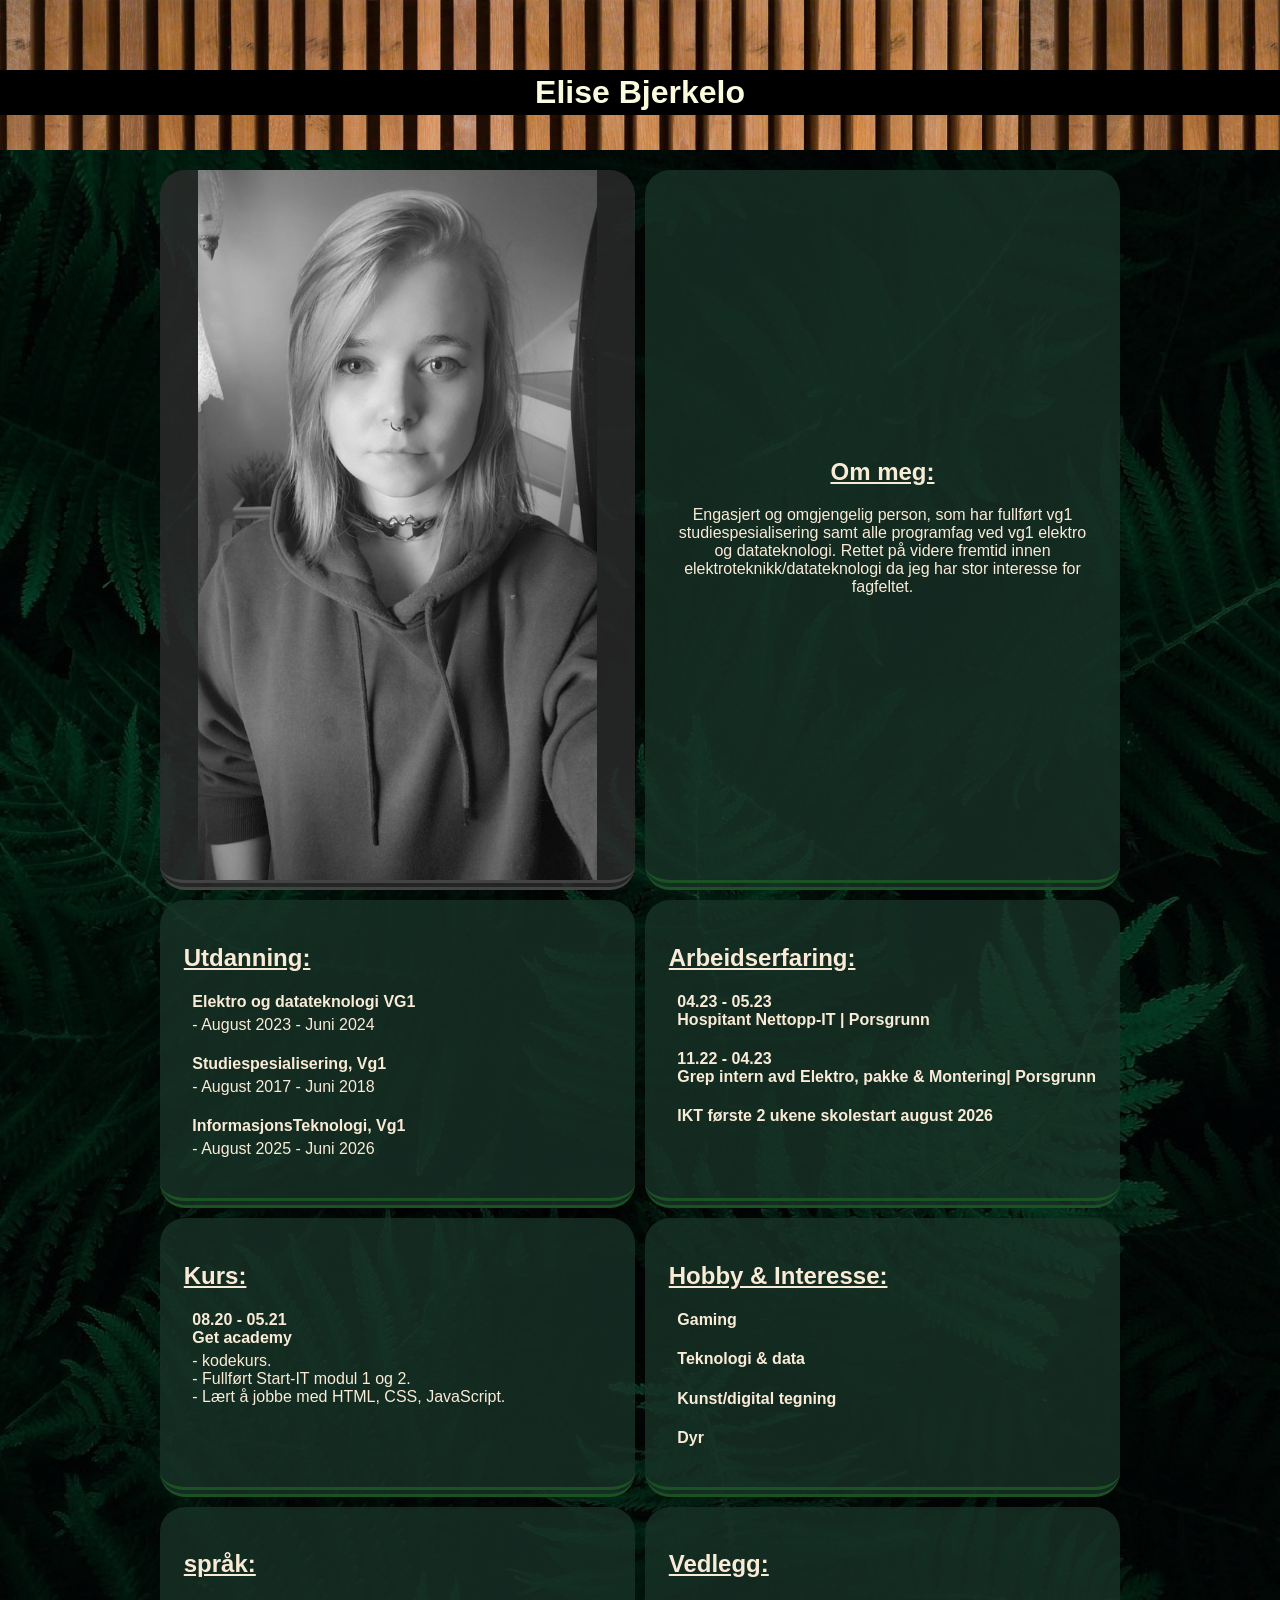
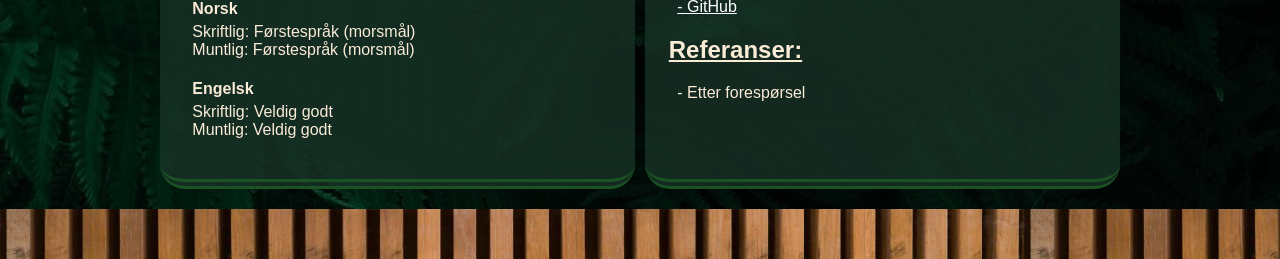
<file: index.html>
<!DOCTYPE html>
<html lang="en">
  <head>
    <meta charset="UTF-8" />
    <meta name="viewport" content="width=device-width, initial-scale=1.0" />
    <title>Document</title>
    <link rel="stylesheet" href="style.css" />
  </head>
  <body>
    <div id="container">
      <div id="header">
        <div id="box1">
          <h1>Elise Bjerkelo</h1>
        </div>
      </div>
      <!----------------------------------------------------------------->
      <div id="flex-container">

        <div id="grid-container">
          <div class="grid-item" id="profile"></div>
          <div class="grid-item" id="about">
            <h2>Om meg:</h2>
            <p>
              Engasjert og omgjengelig person, som har fullført vg1 studiespesialisering samt alle programfag ved vg1 elektro og datateknologi. 
              Rettet på videre fremtid innen elektroteknikk/datateknologi da jeg har stor interesse for fagfeltet. 
            </p>
          </div>

          <div class="grid-item">
            <h2>Utdanning:</h2>
            <ul class="grid-list">
              <li>
                <h4>Elektro og datateknologi VG1</h4>
                <p class="listInfo">- August 2023 - Juni 2024</p>
              </li>
              <li>
                <h4>Studiespesialisering, Vg1</h4>
                <p class="listInfo">- August 2017 - Juni 2018</p>
              </li>
              <li>
                <h4>InformasjonsTeknologi, Vg1</h4>
                <p class="listInfo">- August 2025 - Juni 2026</p>
              </li>
            </ul>
          </div>

          <div class="grid-item">
            <h2>Arbeidserfaring:</h2>
            <ul class="grid-list">
              <li>
                <h4>
                  <span>04.23 - 05.23</span> <br />Hospitant Nettopp-IT |
                  Porsgrunn
                </h4>
              </li>
              <li>
                <h4>
                  11.22 - 04.23 <br />Grep intern avd Elektro, pakke &
                  Montering| Porsgrunn
                </h4>
              </li>
              <li>
                <h4>
                  IKT første 2 ukene skolestart august 2026
                </h4>
              </li>
            </ul>
          </div>

          <div class="grid-item">
            <h2>Kurs:</h2>
            <ul class="grid-list">
              <li>
                <h4>08.20 - 05.21 <br />Get academy</h4>
                <p class="listInfo">
                  - kodekurs. <br />
                  - Fullført Start-IT modul 1 og 2. <br />
                  - Lært å jobbe med HTML, CSS, JavaScript.
                </p>
              </li>
            </ul>
          </div>

          <div class="grid-item">
            <h2>Hobby & Interesse:</h2>
            <ul class="grid-list">
              <li>
                <h4>Gaming</h4>
              </li>
              <li>
                <h4>Teknologi & data</h4>
              </li>
              <li>
                <h4>Kunst/digital tegning</h4>
              </li>
              <li>
                <h4>Dyr</h4>
              </li>
            </ul>
          </div>

          <div class="grid-item">
            <h2>språk:</h2>
            <ul class="grid-list">
              <li>
                <h4>Norsk</h4>
                <p class="listInfo">
                  Skriftlig: Førstespråk (morsmål)<br />
                  Muntlig: Førstespråk (morsmål)
                </p>
              </li>
              <li>
                <h4>Engelsk</h4>
                <p class="listInfo">
                  Skriftlig: Veldig godt<br />
                  Muntlig: Veldig godt
                </p>
              </li>
            </ul>
          </div>

          <div class="grid-item">
            <h2>Vedlegg:</h2>
            <ul class="grid-list">
              <li>
                <a href="https://github.com/Ellie-404"><p class="listInfo">- GitHub</p></a>
              </li>
            </ul>
            <h2>Referanser:</h2>
            <ul class="grid-list">
              <li>
                <p class="listInfo">- Etter forespørsel</p>
              </li>
            </ul>
          </div>
          
        </div>
        <!------------------------------------------------------------------------>
      </div>
      <div id="footer"></div>
    </div>
  </body>
</html>

<!--Ting Cv'n skal inneholde-->
<!--Profilbilde-->
<!--Om deg-->
<!--Utdanning + forklaring-->
<!--Arbeidserfaring + forklaring-->
<!--Språk ( muntlig & skriftlig)-->
<!--Hobby-->
<!--Interesser-->
<!--Referanser-->
<!--vedlegg-->
</file>
<file: style.css>
body{
    margin: 0;
    padding: 0;
    background-image: url("pexels-igor-haritanovich-814387-1687341.jpg");
    background-size: contain;
    background-color: #05391fa5;
    background-blend-mode:multiply;
    font-family: Arial, Helvetica,sans-serif ;
}
#container{
    display: flex;
    flex-direction: column;
    min-height: 100vh;
}

/*------------------------HEADER---------------*/
#header{
    display: flex;
    flex-direction: column;
    background-image: url("istockphoto-2096141733-1024x1024.jpg");
    height: 150px;
}

#box1{
    background-color:black;
    color: rgb(250, 252, 221);
    margin-top: 70px;
    width: 100%;
    height: 30%;
    display: flex;
    flex-direction: row;
    align-items: center;
    justify-content: center
}

/*--------------------MAIN-CONTENT-------------------*/

#main{
    display: flex;    
    flex-direction: row;
    align-items: center;
    align-self: center;
    margin-top: 20px;
    height: 400px;
    width: 90%;
    gap: 10px;
    
}

#flex-container{
    display: flex;    
    justify-content: center;
    align-items: center;
    height: auto;
}

#grid-container{
    display: grid;
    grid-template-columns:repeat(2, 1fr);
    grid-template-rows: 80vh auto auto;

    gap: 10px;
    width: 100%;
    max-width: 75%;
    height: 100%;
    max-height: 90%;
    margin-top: 20px;
    margin-bottom: 20px;
}
.grid-item#profile{
    background-image:url("Media.jpg");
    filter:grayscale();
    background-size:contain;
    background-position: center;
    background-repeat: no-repeat;
    place-items:center;
    
}
.grid-item#about{
    place-content:center;
    text-align: center;
}

.grid-item{
    background-color: #183227cc;
    border-bottom: 10px double #1a5224;
    border-radius:25px ;
    padding: 5%;
    text-align: start;
    align-items: center;
    color: antiquewhite;
}

h2{
    text-decoration: underline;
}

.grid-list{
    padding-left: 2%;
    list-style: none;
}

h4{
    margin-bottom: 0;
}

.listInfo{
    margin-top: 5px;
}

a{
    color: white;
}


/*-----------------------FOOTER----------------*/
#footer{
    background-image: url("istockphoto-2096141733-1024x1024.jpg");
    margin-top: auto;
    height: 50px;
}
</file>
